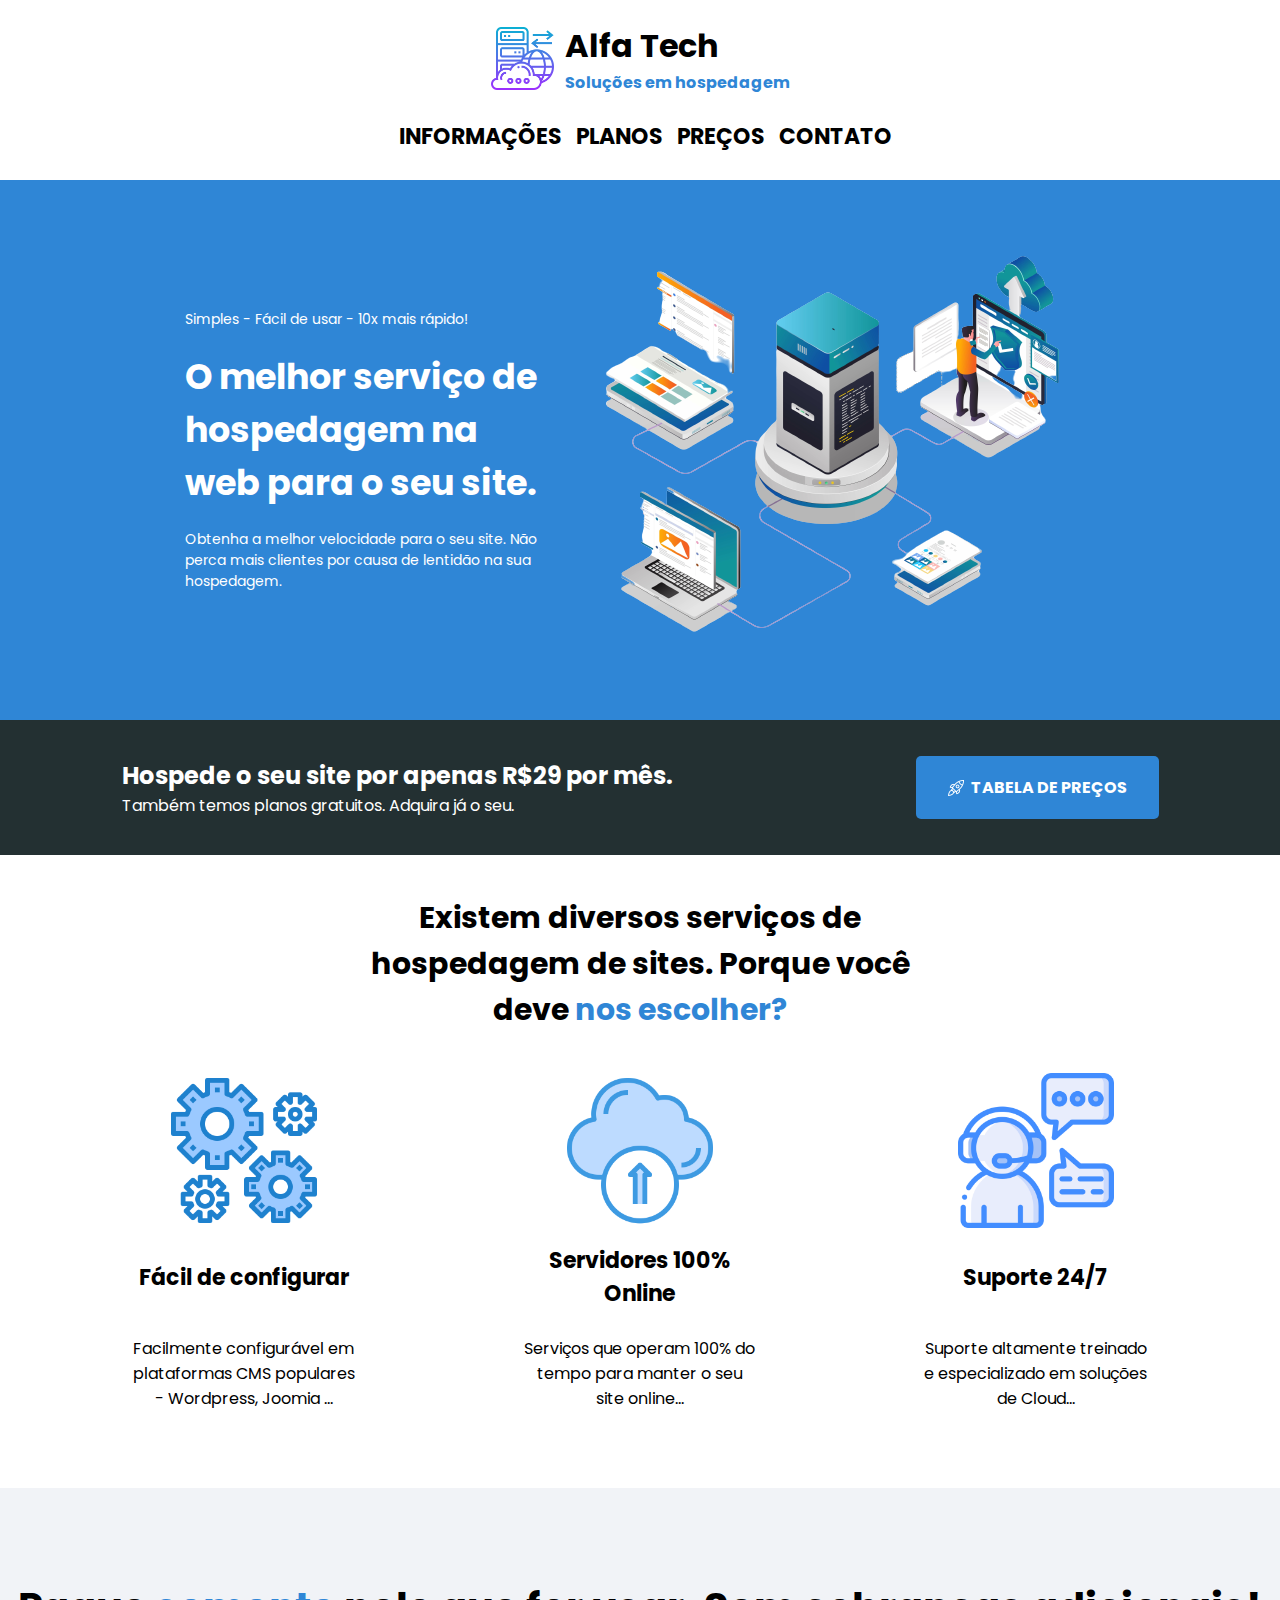
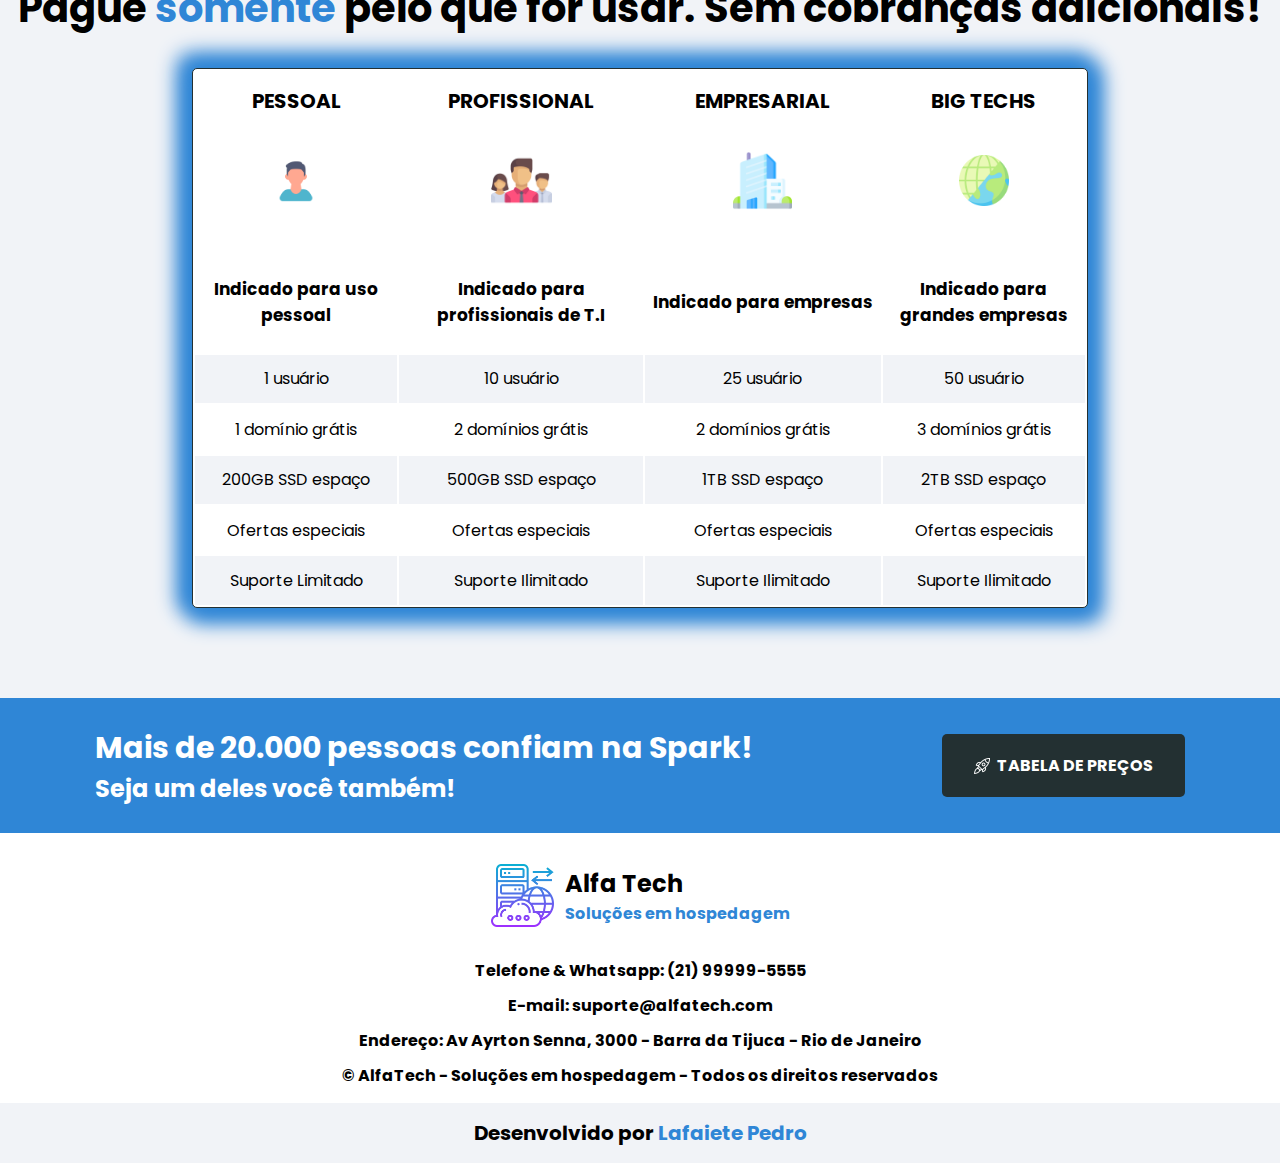
<file: index.html>
<!DOCTYPE html>
<html lang="pt-br">

<head>
    <meta charset="UTF-8">
    <meta http-equiv="X-UA-Compatible" content="IE=edge">
    <meta name="viewport" content="width=device-width, initial-scale=1.0">
    <link rel="preconnect" href="https://fonts.googleapis.com" />
    <link rel="preconnect" href="https://fonts.gstatic.com" crossorigin />
    <link href="https://fonts.googleapis.com/css2?family=Poppins:wght@400;500;600;700&display=swap" rel="stylesheet" />
    <link rel="stylesheet" href="./styles/home-style.css">
    <title>AlfaTech</title>
</head>

<body>
    <header>
        <div class="logo">
            <img src="./images/logo-icone.png" alt="logo-icone">
            <div class="texto-logo">
                <h1>Alfa Tech</h1>
                <p><span>Soluções em hospedagem</span></p>
            </div>
            
        </div>
        <div class="links-topo">
            <nav>
                <a href="./index.html">INFORMAÇÕES</a>
                <a href="#planos">PLANOS</a>
                <a href="#precos">PREÇOS</a>
                <a href="#contato">CONTATO</a>
            </nav>
        </div>
    </header>
    <main>
        <section class="banner">
            <div class="banner-texto">
                <p>Simples - Fácil de usar - 10x mais rápido!</p>
                <h2>O melhor serviço de hospedagem na web para o seu site.</h2>
                <p>Obtenha a melhor velocidade para o seu site.
                 Não perca mais clientes por causa de lentidão na sua hospedagem.</p>
            </div>
            <img src="./images/imagem-banner.png" alt="banner">
        </section>
        <section class="primeiro-anuncio">
            <div class="primeiro-anuncio-texto">
                <h2>Hospede o seu site por apenas R$29 por mês.</h2>
                <p>Também temos planos gratuitos. Adquira já o seu.</p>
            </div>
            <div class="link-preços-primeiro">
                <img src="./images/icone-foguete.png" alt="icone-foguete">
                <a href="#preços">TABELA DE PREÇOS</a>
            </div>
        </section>
        <section id="informações" class="informações">
            <h2>Existem diversos serviços de hospedagem de sites. Porque você deve <span>nos escolher?</span></h2>
            <div class="tabela-informações">
                <table>
                    <tbody>
                        <tr>
                            <td><img src="./images/icone-engrenagens.png" alt="icone-engrenagens"></td>
                            <td><img src="./images/cloud-icone.png" alt="cloud-icone"></td>
                            <td><img src="./images/icone-suporte.png" alt="icone-suporte"></td>
                        </tr>
                        <tr>
                            <td><h2>Fácil de configurar</h2></td>
                            <td><h2>Servidores 100% Online</h2></td>
                            <td><h2>Suporte 24/7</h2></td>
                        </tr>
                        <tr>
                            <td><p>Facilmente configurável em plataformas CMS populares - Wordpress, Joomia ...</p></td>
                            <td><p>Serviços que operam 100% do tempo para manter o seu site online...</p></td>
                            <td><p>Suporte altamente treinado e especializado em soluções de Cloud...</p></td>
                        </tr>
                    </tbody>
                </table>
            </div>
        </section>
        <section id="planos" class="planos">
            <h2>Pague <span>somente</span> pelo que for usar. Sem cobranças adicionais!</h2>
            <table>
                <thead>
                    <tr>
                        <th>PESSOAL</th>
                        <th>PROFISSIONAL</th>
                        <th>EMPRESARIAL</th>
                        <th>BIG TECHS</th>
                    </tr>
                </thead>
                <tbody>
                    <tr>
                        <td><img src="./images/pessoal-icone.png" alt="pessoal-icone"></td>
                        <td><img src="./images/equipe-icone.png" alt="equipe-icone"></td>
                        <td><img src="./images/empresa-icone.png" alt="empresa-icone"></td>
                        <td><img src="./images/big-tech.png" alt="big-tech"></td>
                    </tr>
                    <tr>
                        <td><p>Indicado para uso pessoal</p></td>
                        <td><p>Indicado para profissionais de T.I</p></td>
                        <td><p>Indicado para empresas</p></td>
                        <td><p>Indicado para grandes empresas</p></td>
                    </tr>
                    <tr class="grey-bgcolor">
                        <td>1 usuário</td>
                        <td>10 usuário</td>
                        <td>25 usuário</td>
                        <td>50 usuário</td>
                    </tr>
                    <tr>
                        <td>1 domínio grátis</td>
                        <td>2 domínios grátis</td>
                        <td>2 domínios grátis</td>
                        <td>3 domínios grátis</td>
                    </tr>
                    <tr class="grey-bgcolor">
                        <td>200GB SSD espaço</td>
                        <td>500GB SSD espaço</td>
                        <td>1TB SSD espaço</td>
                        <td>2TB SSD espaço</td>
                    </tr>
                    <tr>
                        <td>Ofertas especiais</td>
                        <td>Ofertas especiais</td>
                        <td>Ofertas especiais</td>
                        <td>Ofertas especiais</td>
                    </tr>
                    <tr class="grey-bgcolor">
                        <td>Suporte Limitado</td>
                        <td>Suporte Ilimitado</td>
                        <td>Suporte Ilimitado</td>
                        <td>Suporte Ilimitado</td>
                    </tr>
                </tbody>
            </table>
        </section>
        <section class="segundo-anuncio">
            <div class="segundo-anuncio-texto">
                <h2>Mais de 20.000 pessoas confiam na Spark!</h2>
                <p>Seja um deles você também!</p>
            </div>
            <div class="link-preços-segundo">
                <img src="./images/icone-foguete.png" alt="icone-foguete">
                <a href="#preços">TABELA DE PREÇOS</a>
            </div>    
        </section>
    </main>
    <footer>
        <div class="logo">
            <img src="./images/logo-icone.png" alt="logo-icone">
            <div class="texto-logo">
                <h2>Alfa Tech</h2>
                <p><span>Soluções em hospedagem</span></p>
            </div>
        </div>
        <div id="contato" class="contatos-endereços">
            <p>Telefone & Whatsapp: (21) 99999-5555</p>
            <p>E-mail: suporte@alfatech.com</p>
            <p>Endereço: Av Ayrton Senna, 3000 - Barra da Tijuca - Rio de Janeiro</p>
            <p>© AlfaTech - Soluções em hospedagem - Todos os direitos reservados</p>
        </div>
        <div class="autoria">
            <p>Desenvolvido por <span>Lafaiete Pedro</span></p>
        </div>
    </footer>
</body>

</html>
</file>
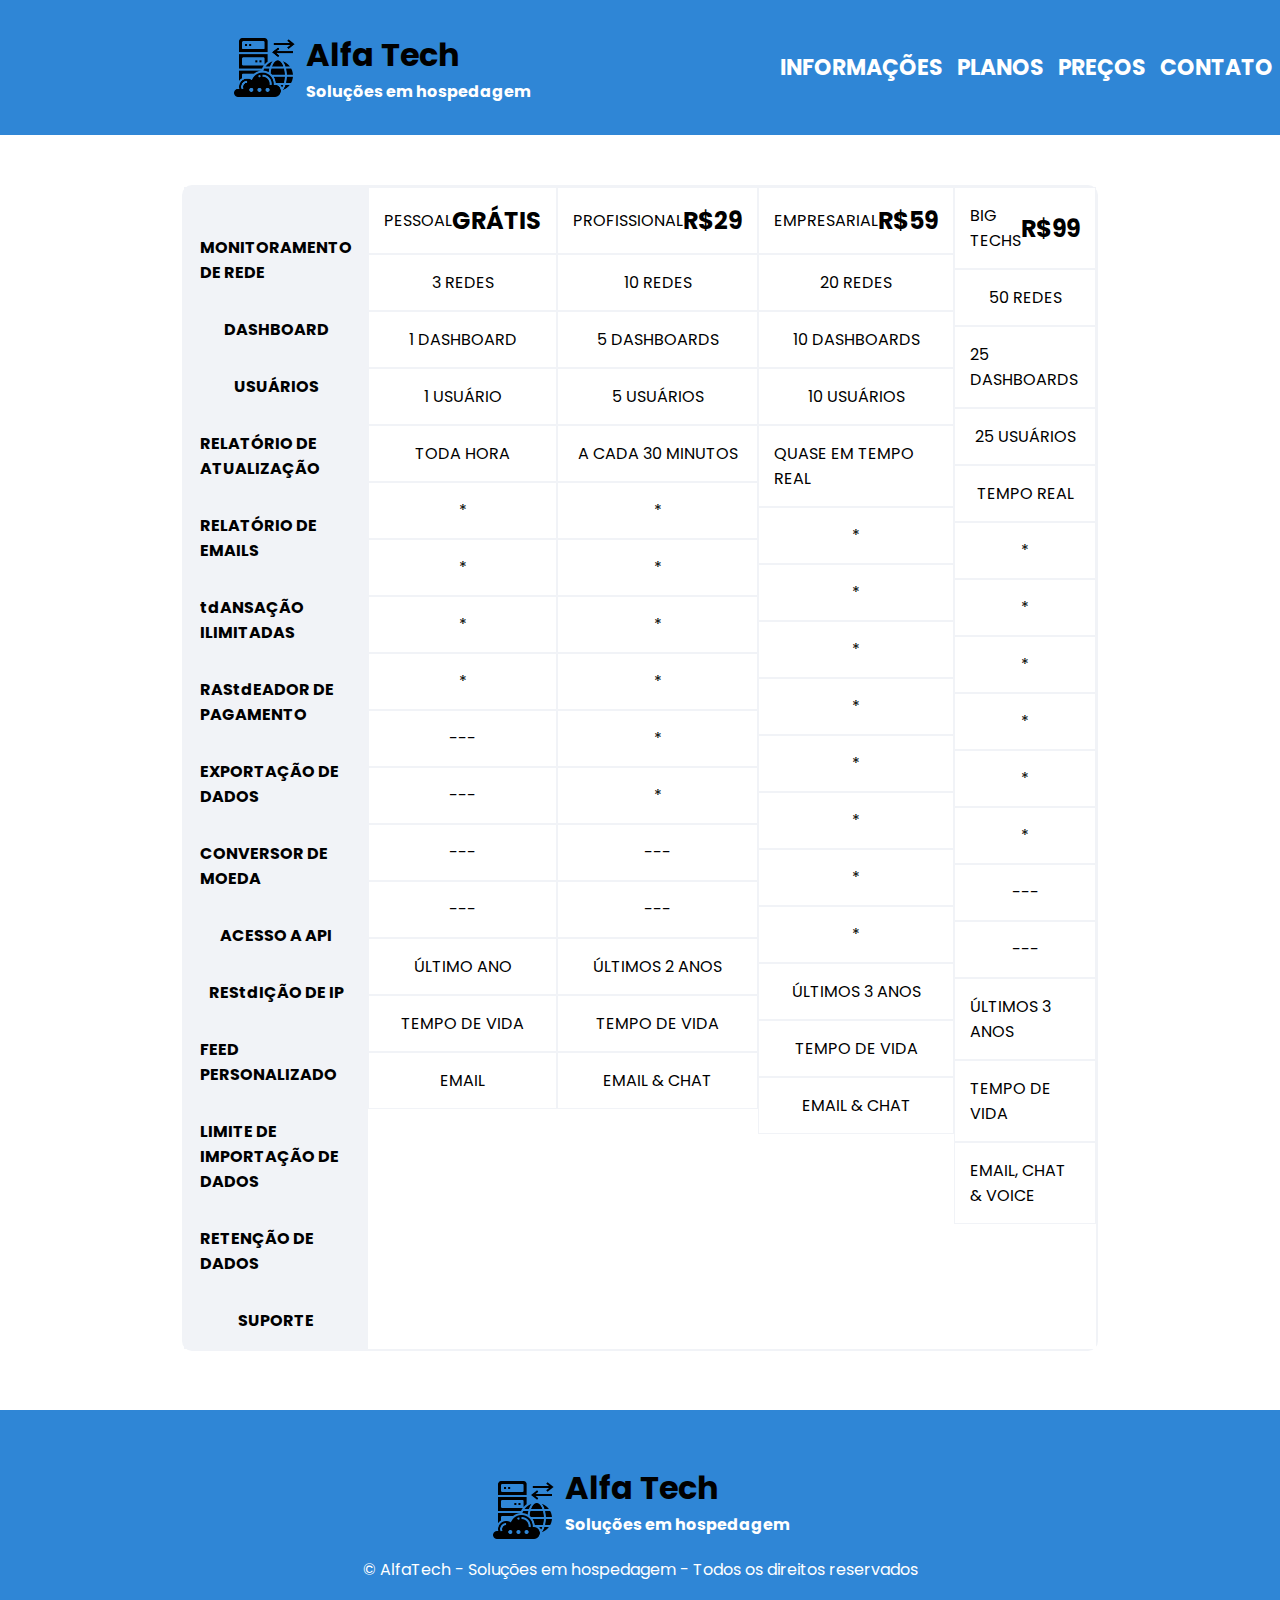
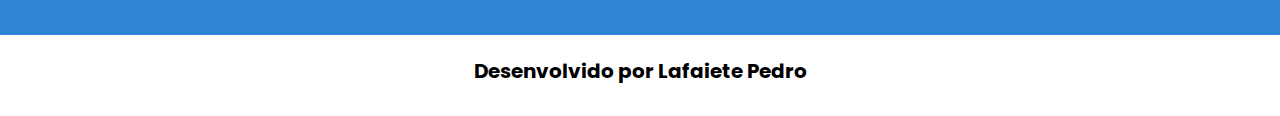
<file: prices.html>
<!DOCTYPE html>
<html lang="pt-br">

<head>
    <meta charset="UTF-8">
    <meta http-equiv="X-UA-Compatible" content="IE=edge">
    <meta name="viewport" content="width=device-width, initial-scale=1.0">
    <link rel="preconnect" href="https://fonts.googleapis.com" />
    <link rel="preconnect" href="https://fonts.gstatic.com" crossorigin />
    <link href="https://fonts.googleapis.com/css2?family=Poppins:wght@400;500;600;700&display=swap" rel="stylesheet" />
    <link rel="stylesheet" href="./styles/price-style.css">
    <title>AlfaTech - Preços</title>
</head>

<body>
    <header>
        <div class="logo">
            <img src="./images/logo-icone-escuro.png" alt="logo-icone-escuro">
            <div class="texto-logo">
                <h1>Alfa Tech</h1>
                <p>Soluções em hospedagem</p>
            </div>
        </div>
        <div class="links-topo">
            <a href="./index.html">INFORMAÇÕES</a>
            <a href="#planos">PLANOS</a>
            <a href="./prices.html">PREÇOS</a>
            <a href="#contato">CONTATO</a>
        </div>
    </header>
    <main>
        <section class="tabela-precos">
            <table>
        
                <tbody>
                    <tr class="tabela-servicos">
                        <td></td>
                        <td> MONITORAMENTO DE REDE</td>
                        <td> DASHBOARD</td>
                        <td> USUÁRIOS</td>
                        <td> RELATÓRIO DE ATUALIZAÇÃO</td>
                        <td> RELATÓRIO DE EMAILS</td>
                        <td> tdANSAÇÃO ILIMITADAS</td>
                        <td> RAStdEADOR DE PAGAMENTO</td>
                        <td> EXPORTAÇÃO DE DADOS</td>
                        <td> CONVERSOR DE MOEDA</td>
                        <td> ACESSO A API</td>
                        <td> REStdIÇÃO DE IP</td>
                        <td> FEED PERSONALIZADO</td>
                        <td> LIMITE DE IMPORTAÇÃO DE DADOS</td>
                        <td> RETENÇÃO DE DADOS</td>
                        <td> SUPORTE</td>
                    </tr>
                    <tr class="celulas-centralizadas">
                        <td class="td-titulo"><p>PESSOAL</p>
                            <h2>GRÁTIS</h2></td>
                        <td> 3 REDES</td>
                        <td> 1 DASHBOARD</td>
                        <td> 1 USUÁRIO</td>
                        <td> TODA HORA</td>
                        <td> *</td>
                        <td> *</td>
                        <td> *</td>
                        <td> *</td>
                        <td> ---</td>
                        <td> ---</td>
                        <td> ---</td>
                        <td> ---</td>
                        <td> ÚLTIMO ANO</td>
                        <td> TEMPO DE VIDA</td>
                        <td> EMAIL</td>
                    </tr>
                    <tr class="celulas-centralizadas">
                        <td class="td-titulo"><p>PROFISSIONAL</p>
                            <h2>R$29</h2></td>
                        <td> 10 REDES</td>
                        <td> 5 DASHBOARDS</td>
                        <td> 5 USUÁRIOS</td>
                        <td> A CADA 30 MINUTOS</td>
                        <td> *</td>
                        <td> *</td>
                        <td> *</td>
                        <td> *</td>
                        <td> *</td>
                        <td> *</td>
                        <td> ---</td>
                        <td> ---</td>
                        <td> ÚLTIMOS 2 ANOS</td>
                        <td> TEMPO DE VIDA</td>
                        <td> EMAIL & CHAT</td>
                    </tr>
                    <tr class="celulas-centralizadas">
                        <td class="td-titulo"><p>EMPRESARIAL</p>
                            <h2>R$59</h2></td>
                        <td> 20 REDES</td>
                        <td> 10 DASHBOARDS</td>
                        <td> 10 USUÁRIOS</td>
                        <td> QUASE EM TEMPO REAL</td>
                        <td> *</td>
                        <td> *</td>
                        <td> *</td>
                        <td> *</td>
                        <td> *</td>
                        <td> *</td>
                        <td> *</td>
                        <td> *</td>
                        <td> ÚLTIMOS 3 ANOS</td>
                        <td> TEMPO DE VIDA</td>
                        <td> EMAIL & CHAT</td>
                    </tr>
                    <tr class="celulas-centralizadas">
                        <td class="td-titulo"><p>BIG TECHS</p>
                            <h2>R$99</h2></td>
                        <td> 50 REDES</td>
                        <td> 25 DASHBOARDS</td>
                        <td> 25 USUÁRIOS</td>
                        <td> TEMPO REAL</td>
                        <td> *</td>
                        <td> *</td>
                        <td> *</td>
                        <td> *</td>
                        <td> *</td>
                        <td> *</td>
                        <td> ---</td>
                        <td> ---</td>
                        <td> ÚLTIMOS 3 ANOS</td>
                        <td> TEMPO DE VIDA</td>
                        <td> EMAIL, CHAT & VOICE</td>
                    </tr>
                </tbody>
            </table>
        </section>
    </main>
    <footer>
        <div class="rodape">
            <div class="logo">
                <img src="./images/logo-icone-escuro.png" alt="logo-icone-escuro">
                <div class="texto-logo">
                    <h1>Alfa Tech</h1>
                    <p>Soluções em hospedagem</p>
                </div>
            </div>
            <p class="direitos-reservados">© AlfaTech - Soluções em hospedagem - Todos os direitos reservados</p>
        </div>
        <div class="autoria">
            <p>Desenvolvido por Lafaiete Pedro</p>
        </div>
    </footer>
</body>

</html>
</file>
<file: styles/home-style.css>
@charset "UTF-8";
* {
  margin: 0;
  padding: 0;
  box-sizing: border-box;
  font-family: "Poppins", sans-serif;
}

html {
  scroll-behavior: smooth;
}

header {
  display: flex;
  align-items: center;
  justify-content: space-around;
  background: white;
  width: 100%;
  height: 15vh;
}
@media screen and (max-width: 1310px) {
  header {
    display: flex;
    align-items: center;
    justify-content: center;
    flex-direction: column;
    height: 20vh;
  }
  header .logo {
    padding-top: 20px;
  }
  header nav {
    padding: 25px 0;
  }
}
header nav {
  width: 100%;
}
header span {
  color: #2f86d6;
}
header .logo {
  display: flex;
  align-items: center;
  justify-content: center;
}
header .logo img {
  width: 10%;
  padding-right: 10px;
}
header .logo p {
  font-size: 16px;
  font-weight: bold;
}
header .links-topo a {
  font-size: 22px;
  font-weight: bold;
  color: black;
  text-decoration: none;
  padding-left: 10px;
}
@media screen and (max-width: 510px) {
  header .links-topo a {
    font-size: 16px;
  }
}

main span {
  color: #2f86d6;
}
main .banner {
  display: flex;
  align-items: center;
  justify-content: center;
  background-color: #2f86d6;
  width: 100%;
  height: 60vh;
}
@media screen and (max-width: 826px) {
  main .banner img {
    width: 50%;
  }
  main .banner .banner-texto {
    width: 50%;
  }
  main .banner .banner-texto h2 {
    font-size: 26px;
  }
}
main .banner-texto {
  width: 30%;
}
main .banner-texto p {
  font-size: 14px;
}
main .banner-texto h2 {
  font-size: 35px;
}
main .banner-texto h2, main .banner-texto p {
  color: white;
  padding: 10px;
}
main .primeiro-anuncio {
  display: flex;
  align-items: center;
  justify-content: space-around;
  width: 100%;
  height: 15vh;
  background-color: #233032;
}
@media screen and (max-width: 777px) {
  main .primeiro-anuncio .primeiro-anuncio-texto {
    width: 50%;
  }
  main .primeiro-anuncio .primeiro-anuncio-texto h2 {
    font-size: 18px;
  }
  main .primeiro-anuncio .primeiro-anuncio-texto p {
    font-size: 12px;
  }
}
@media screen and (max-width: 432px) {
  main .primeiro-anuncio .primeiro-anuncio-texto {
    width: 50%;
  }
  main .primeiro-anuncio .primeiro-anuncio-texto h2 {
    font-size: 15px;
  }
  main .primeiro-anuncio .primeiro-anuncio-texto p {
    font-size: 10px;
  }
}
main .primeiro-anuncio h2, main .primeiro-anuncio p, main .primeiro-anuncio a {
  color: white;
}
main .primeiro-anuncio .link-preços-primeiro {
  background-color: #2f86d6;
  width: 27vh;
  height: 7vh;
  border-radius: 5px;
  display: flex;
  align-items: center;
  justify-content: center;
}
main .primeiro-anuncio .link-preços-primeiro a {
  font-weight: bold;
  text-decoration: none;
  padding-left: 7px;
}
@media screen and (max-width: 432px) {
  main .primeiro-anuncio .link-preços-primeiro a {
    font-size: 12px;
  }
}
@media screen and (max-width: 432px) {
  main .primeiro-anuncio .link-preços-primeiro {
    width: 20vh;
    height: 6vh;
    font-size: 10px;
  }
}
main .informações {
  display: flex;
  align-items: center;
  justify-content: center;
  flex-direction: column;
  padding: 40px;
}
main .informações img {
  width: 40%;
  padding-top: 20px;
}
main .informações h2 {
  width: 50%;
  font-size: 30px;
  text-align: center;
  padding-bottom: 10px;
}
@media screen and (max-width: 777px) {
  main .informações h2 {
    width: 70%;
    font-size: 25px;
    padding-bottom: 5px;
  }
}
main .informações .tabela-informações {
  height: 45vh;
}
main .informações .tabela-informações h2 {
  width: 60%;
  font-size: 22px;
}
@media screen and (max-width: 777px) {
  main .informações .tabela-informações h2 {
    width: 50%;
    font-size: 18px;
  }
}
main .informações p {
  font-size: 16px;
  width: 60%;
  height: 20vh;
  text-align: center;
}
@media screen and (max-width: 777px) {
  main .informações p {
    width: 70%;
    font-size: 15px;
    padding-bottom: 15px;
  }
}
main .informações tr, main .informações td {
  display: flex;
  align-items: center;
  justify-content: space-around;
  width: 100%;
  padding: 4px;
}
main .planos {
  display: flex;
  align-items: center;
  justify-content: center;
  flex-direction: column;
  text-align: center;
  background-color: #f1f3f7;
  width: 100%;
  height: 90vh;
}
main .planos h2 {
  font-size: 40px;
  padding-bottom: 30px;
}
@media screen and (max-width: 595px) {
  main .planos h2 {
    width: 70%;
    font-size: 28px;
  }
}
main .planos img {
  width: 25%;
}
main .planos table {
  background-color: white;
  border: 1px solid #233032;
  border-radius: 5px;
  width: 70%;
  height: 60vh;
  box-shadow: 5px 5px 20px 10px #2f86d6, -5px -5px 20px 10px #2f86d6;
}
main .planos table tr th {
  padding: 15px 0 0 0;
  font-size: 20px;
}
@media screen and (max-width: 595px) {
  main .planos table tr th {
    width: 50%;
    font-size: 16px;
  }
}
@media screen and (max-width: 595px) {
  main .planos table td {
    width: 100%;
    padding: 5px;
    font-size: 16px;
  }
}
main .planos table p {
  font-size: 17px;
  font-weight: bold;
}
@media screen and (max-width: 595px) {
  main .planos table p {
    width: 100%;
    font-size: 14px;
  }
}
main .planos .grey-bgcolor {
  background-color: #f1f3f7;
}
main .segundo-anuncio {
  display: flex;
  align-items: center;
  justify-content: space-around;
  width: 100%;
  height: 15vh;
  background-color: #2f86d6;
}
@media screen and (max-width: 912px) {
  main .segundo-anuncio .segundo-anuncio-texto {
    width: 70%;
  }
  main .segundo-anuncio .segundo-anuncio-texto h2 {
    font-size: 24px;
  }
  main .segundo-anuncio .segundo-anuncio-texto p {
    font-size: 18px;
  }
}
@media screen and (max-width: 777px) {
  main .segundo-anuncio .segundo-anuncio-texto {
    width: 50%;
  }
  main .segundo-anuncio .segundo-anuncio-texto h2 {
    font-size: 18px;
  }
  main .segundo-anuncio .segundo-anuncio-texto p {
    font-size: 12px;
  }
}
main .segundo-anuncio h2, main .segundo-anuncio p, main .segundo-anuncio a {
  color: white;
}
main .segundo-anuncio h2 {
  font-size: 30px;
}
main .segundo-anuncio p {
  font-weight: bold;
  font-size: 24px;
}
main .segundo-anuncio .link-preços-segundo {
  background-color: #233032;
  width: 27vh;
  height: 7vh;
  border-radius: 5px;
  display: flex;
  align-items: center;
  justify-content: center;
}
main .segundo-anuncio .link-preços-segundo a {
  font-weight: bold;
  text-decoration: none;
  padding-left: 7px;
}
@media screen and (max-width: 432px) {
  main .segundo-anuncio .link-preços-segundo a {
    font-size: 12px;
  }
}
@media screen and (max-width: 432px) {
  main .segundo-anuncio .link-preços-segundo {
    width: 20vh;
    height: 6vh;
    font-size: 10px;
  }
}

footer {
  display: flex;
  align-items: center;
  justify-content: center;
  flex-direction: column;
  width: 100%;
  height: 35vh;
  background-color: white;
}
footer span {
  color: #2f86d6;
}
footer .logo {
  display: flex;
  align-items: center;
  justify-content: center;
  margin-top: 30px;
}
footer .logo .texto-logo {
  display: flex;
  flex-direction: column;
  align-items: flex-start;
}
footer .logo img {
  width: 10%;
  padding-right: 10px;
}
footer .logo p {
  font-size: 16px;
  font-weight: bold;
}
footer .rodape {
  width: 100%;
  height: 20vh;
  background-color: #2f86d6;
}
footer .logo, footer .contatos-endereços, footer .autoria {
  padding: 15px;
  text-align: center;
}
footer .contatos-endereços {
  display: flex;
  flex-direction: column;
  gap: 10px;
}
footer .contatos-endereços p {
  font-weight: bold;
}
@media screen and (max-width: 568px) {
  footer .contatos-endereços p {
    font-size: 13px;
  }
}
footer .autoria {
  width: 100%;
  background-color: #f1f3f7;
}
footer .autoria p {
  font-size: 20px;
  font-weight: bold;
}
@media screen and (max-width: 568px) {
  footer .autoria p {
    font-size: 12px;
  }
}/*# sourceMappingURL=home-style.css.map */
</file>
<file: styles/price-style.css>
* {
  margin: 0;
  padding: 0;
  box-sizing: border-box;
  font-family: "Poppins", sans-serif;
}

header {
  display: flex;
  align-items: center;
  justify-content: space-around;
  background: #2f86d6;
  width: 100%;
  height: 15vh;
}
header span {
  color: #2f86d6;
}
header .logo {
  display: flex;
  align-items: center;
  justify-content: center;
}
header .logo img {
  width: 10%;
  padding-right: 10px;
}
header .logo p {
  font-size: 16px;
  font-weight: bold;
  color: white;
}
header .links-topo a {
  font-size: 22px;
  font-weight: bold;
  color: white;
  text-decoration: none;
  padding-left: 10px;
}

main {
  width: 100%;
  display: flex;
  align-items: center;
  justify-content: center;
}
main .tabela-precos {
  width: 100%;
  padding: 50px;
  display: flex;
  align-items: center;
  justify-content: center;
}
main .celulas-centralizadas {
  background-color: white;
}
main .tabela-servicos {
  font-weight: bold;
}
main table {
  width: 60%;
  height: 80vh;
  background-color: #f1f3f7;
  border-radius: 10px;
}
main table thead {
  display: flex;
  align-items: flex-end;
  justify-content: center;
}
main thead {
  display: flex;
  flex-direction: row;
}
main tbody {
  display: flex;
}
main td {
  display: flex;
  padding: 15px;
  border: 1px solid #f1f3f7;
  align-items: center;
  justify-content: center;
}
main .thead-tr {
  display: flex;
  margin-left: 250px;
}
main .tabela-bigtechs {
  padding-left: 70px;
}
main th {
  width: 50%;
  padding: 10px 40px;
  display: flex;
  flex-direction: column;
  justify-content: center;
  align-items: center;
}

footer {
  display: flex;
  align-items: center;
  justify-content: center;
  flex-direction: column;
  width: 100%;
  height: 35vh;
}
footer span {
  color: #2f86d6;
}
footer .logo {
  display: flex;
  align-items: center;
  justify-content: center;
}
footer .logo .texto-logo {
  display: flex;
  flex-direction: column;
  align-items: flex-start;
  padding-bottom: 20px;
}
footer .logo img {
  width: 10%;
  padding-right: 10px;
}
footer .logo p {
  font-size: 16px;
  font-weight: bold;
}
footer .rodape {
  width: 100%;
  height: 25vh;
  background-color: #2f86d6;
  display: flex;
  align-items: center;
  justify-content: center;
  flex-direction: column;
}
footer .rodape p {
  color: white;
}
footer .autoria {
  height: 8vh;
  display: flex;
  align-items: center;
  justify-content: center;
  font-size: 20px;
  font-weight: bold;
}
footer .autoria p {
  display: flex;
  align-items: center;
  justify-content: center;
}/*# sourceMappingURL=price-style.css.map */
</file>
